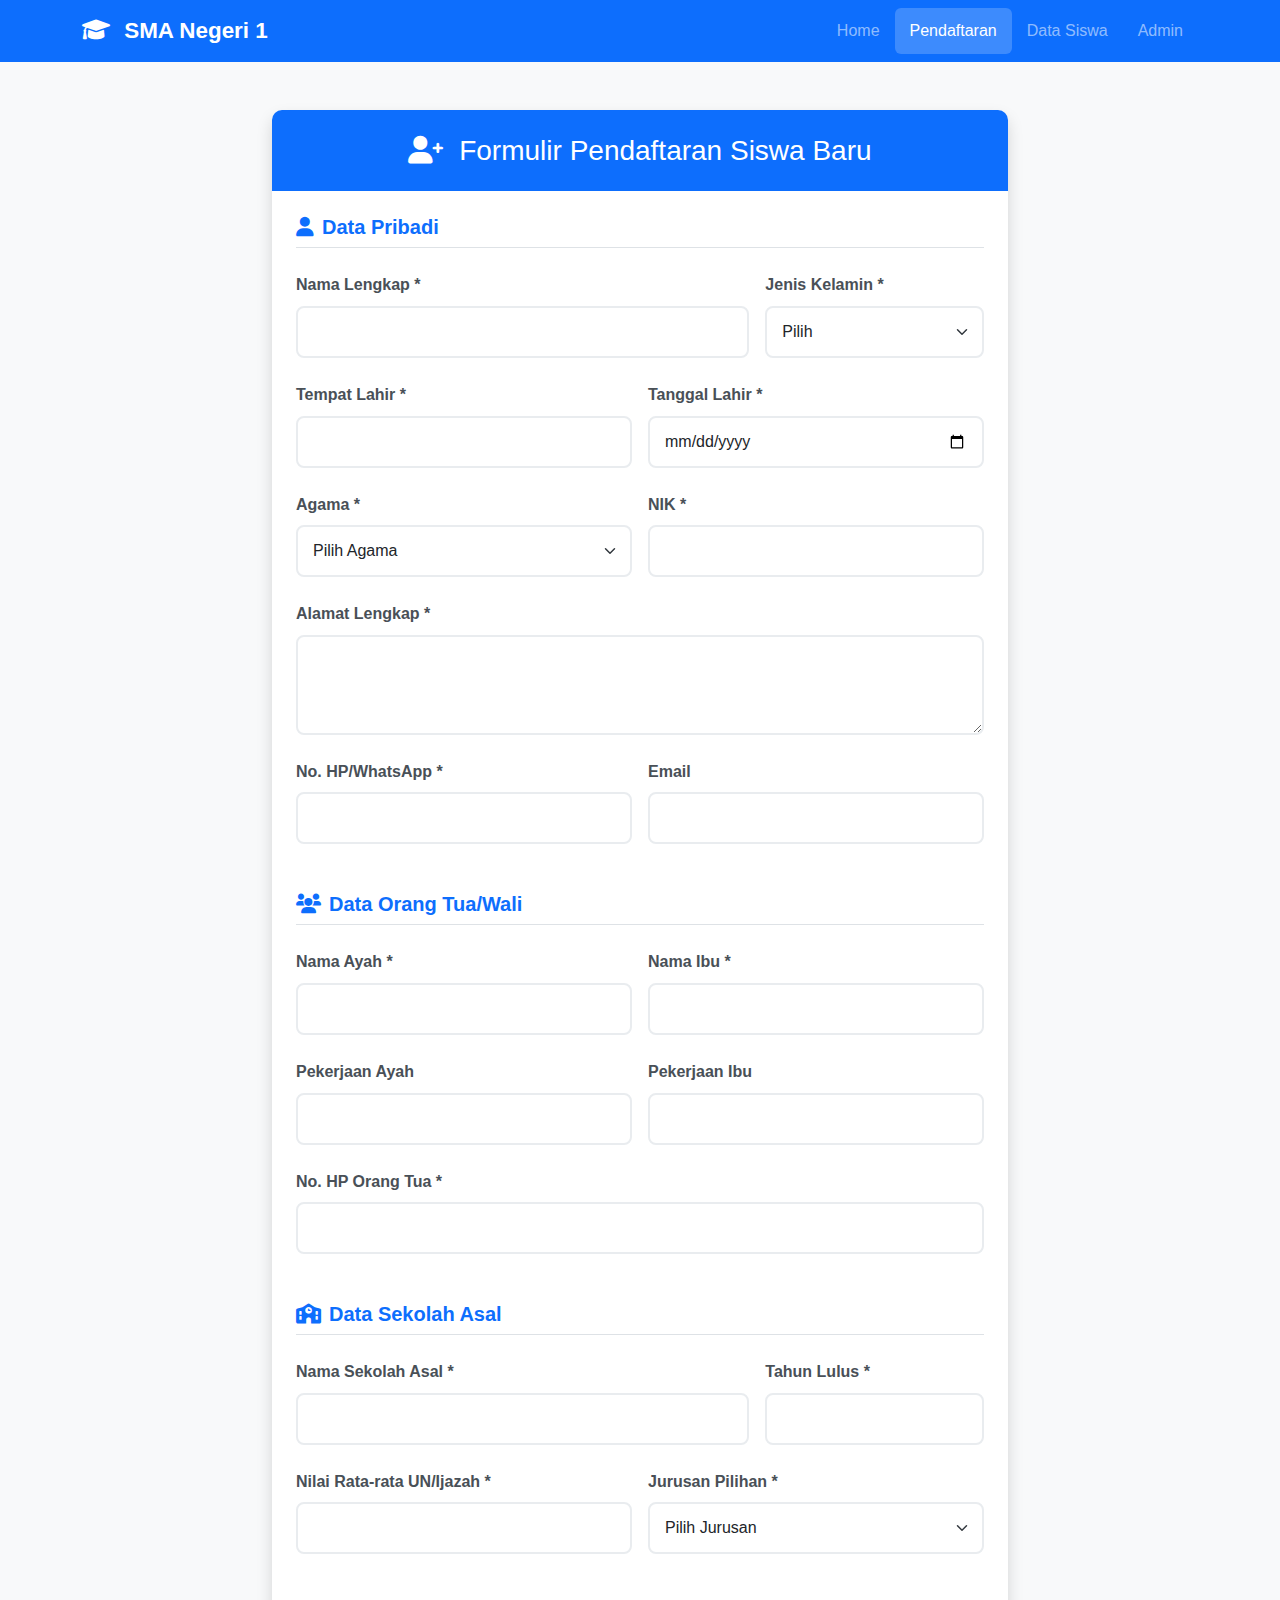
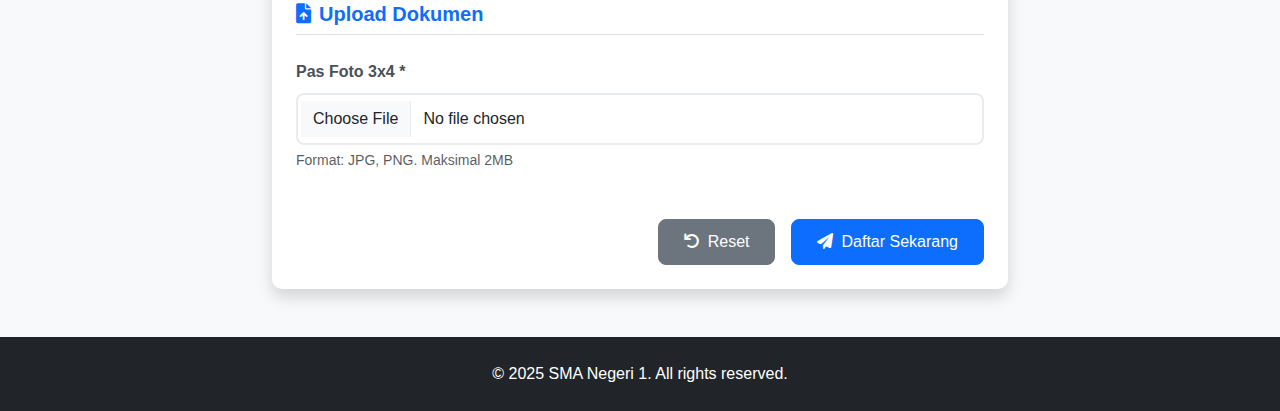
<file: daftar.html>
<!DOCTYPE html>
<html lang="id">
<head>
    <meta charset="UTF-8">
    <meta name="viewport" content="width=device-width, initial-scale=1.0">
    <title>Formulir Pendaftaran - SMA Negeri 1</title>
    <link href="https://cdn.jsdelivr.net/npm/bootstrap@5.3.0/dist/css/bootstrap.min.css" rel="stylesheet">
    <link href="https://cdnjs.cloudflare.com/ajax/libs/font-awesome/6.0.0/css/all.min.css" rel="stylesheet">
    <link href="css/style.css" rel="stylesheet">
</head>
<body>
    <!-- Navigation -->
    <nav class="navbar navbar-expand-lg navbar-dark bg-primary">
        <div class="container">
            <a class="navbar-brand" href="index.html">
                <i class="fas fa-graduation-cap me-2"></i>
                SMA Negeri 1
            </a>
            <button class="navbar-toggler" type="button" data-bs-toggle="collapse" data-bs-target="#navbarNav">
                <span class="navbar-toggler-icon"></span>
            </button>
            <div class="collapse navbar-collapse" id="navbarNav">
                <ul class="navbar-nav ms-auto">
                    <li class="nav-item">
                        <a class="nav-link" href="index.html">Home</a>
                    </li>
                    <li class="nav-item">
                        <a class="nav-link active" href="daftar.html">Pendaftaran</a>
                    </li>
                    <li class="nav-item">
                        <a class="nav-link" href="data-siswa.html">Data Siswa</a>
                    </li>
                    <li class="nav-item">
                        <a class="nav-link" href="admin.html">Admin</a>
                    </li>
                </ul>
            </div>
        </div>
    </nav>

    <!-- Form Section -->
    <section class="py-5 bg-light">
        <div class="container">
            <div class="row justify-content-center">
                <div class="col-lg-8">
                    <div class="card shadow">
                        <div class="card-header bg-primary text-white text-center">
                            <h3 class="mb-0">
                                <i class="fas fa-user-plus me-2"></i>
                                Formulir Pendaftaran Siswa Baru
                            </h3>
                        </div>
                        <div class="card-body p-4">
                            <form id="formPendaftaran" action="php/proses_daftar.php" method="POST" enctype="multipart/form-data">
                                <!-- Data Pribadi -->
                                <div class="section-header mb-4">
                                    <h5 class="text-primary border-bottom pb-2">
                                        <i class="fas fa-user me-2"></i>Data Pribadi
                                    </h5>
                                </div>
                                
                                <div class="row g-3 mb-4">
                                    <div class="col-md-8">
                                        <label for="nama_lengkap" class="form-label">Nama Lengkap *</label>
                                        <input type="text" class="form-control" id="nama_lengkap" name="nama_lengkap" required>
                                    </div>
                                    <div class="col-md-4">
                                        <label for="jenis_kelamin" class="form-label">Jenis Kelamin *</label>
                                        <select class="form-select" id="jenis_kelamin" name="jenis_kelamin" required>
                                            <option value="">Pilih</option>
                                            <option value="Laki-laki">Laki-laki</option>
                                            <option value="Perempuan">Perempuan</option>
                                        </select>
                                    </div>
                                </div>

                                <div class="row g-3 mb-4">
                                    <div class="col-md-6">
                                        <label for="tempat_lahir" class="form-label">Tempat Lahir *</label>
                                        <input type="text" class="form-control" id="tempat_lahir" name="tempat_lahir" required>
                                    </div>
                                    <div class="col-md-6">
                                        <label for="tanggal_lahir" class="form-label">Tanggal Lahir *</label>
                                        <input type="date" class="form-control" id="tanggal_lahir" name="tanggal_lahir" required>
                                    </div>
                                </div>

                                <div class="row g-3 mb-4">
                                    <div class="col-md-6">
                                        <label for="agama" class="form-label">Agama *</label>
                                        <select class="form-select" id="agama" name="agama" required>
                                            <option value="">Pilih Agama</option>
                                            <option value="Islam">Islam</option>
                                            <option value="Kristen">Kristen</option>
                                            <option value="Katolik">Katolik</option>
                                            <option value="Hindu">Hindu</option>
                                            <option value="Buddha">Buddha</option>
                                            <option value="Konghucu">Konghucu</option>
                                        </select>
                                    </div>
                                    <div class="col-md-6">
                                        <label for="nik" class="form-label">NIK *</label>
                                        <input type="text" class="form-control" id="nik" name="nik" maxlength="16" required>
                                    </div>
                                </div>

                                <div class="mb-4">
                                    <label for="alamat" class="form-label">Alamat Lengkap *</label>
                                    <textarea class="form-control" id="alamat" name="alamat" rows="3" required></textarea>
                                </div>

                                <div class="row g-3 mb-4">
                                    <div class="col-md-6">
                                        <label for="no_hp" class="form-label">No. HP/WhatsApp *</label>
                                        <input type="tel" class="form-control" id="no_hp" name="no_hp" required>
                                    </div>
                                    <div class="col-md-6">
                                        <label for="email" class="form-label">Email</label>
                                        <input type="email" class="form-control" id="email" name="email">
                                    </div>
                                </div>

                                <!-- Data Orang Tua -->
                                <div class="section-header mb-4 mt-5">
                                    <h5 class="text-primary border-bottom pb-2">
                                        <i class="fas fa-users me-2"></i>Data Orang Tua/Wali
                                    </h5>
                                </div>

                                <div class="row g-3 mb-4">
                                    <div class="col-md-6">
                                        <label for="nama_ayah" class="form-label">Nama Ayah *</label>
                                        <input type="text" class="form-control" id="nama_ayah" name="nama_ayah" required>
                                    </div>
                                    <div class="col-md-6">
                                        <label for="nama_ibu" class="form-label">Nama Ibu *</label>
                                        <input type="text" class="form-control" id="nama_ibu" name="nama_ibu" required>
                                    </div>
                                </div>

                                <div class="row g-3 mb-4">
                                    <div class="col-md-6">
                                        <label for="pekerjaan_ayah" class="form-label">Pekerjaan Ayah</label>
                                        <input type="text" class="form-control" id="pekerjaan_ayah" name="pekerjaan_ayah">
                                    </div>
                                    <div class="col-md-6">
                                        <label for="pekerjaan_ibu" class="form-label">Pekerjaan Ibu</label>
                                        <input type="text" class="form-control" id="pekerjaan_ibu" name="pekerjaan_ibu">
                                    </div>
                                </div>

                                <div class="mb-4">
                                    <label for="no_hp_ortu" class="form-label">No. HP Orang Tua *</label>
                                    <input type="tel" class="form-control" id="no_hp_ortu" name="no_hp_ortu" required>
                                </div>

                                <!-- Data Sekolah Asal -->
                                <div class="section-header mb-4 mt-5">
                                    <h5 class="text-primary border-bottom pb-2">
                                        <i class="fas fa-school me-2"></i>Data Sekolah Asal
                                    </h5>
                                </div>

                                <div class="row g-3 mb-4">
                                    <div class="col-md-8">
                                        <label for="asal_sekolah" class="form-label">Nama Sekolah Asal *</label>
                                        <input type="text" class="form-control" id="asal_sekolah" name="asal_sekolah" required>
                                    </div>
                                    <div class="col-md-4">
                                        <label for="tahun_lulus" class="form-label">Tahun Lulus *</label>
                                        <input type="number" class="form-control" id="tahun_lulus" name="tahun_lulus" min="2020" max="2025" required>
                                    </div>
                                </div>

                                <div class="row g-3 mb-4">
                                    <div class="col-md-6">
                                        <label for="nilai_rata_rata" class="form-label">Nilai Rata-rata UN/Ijazah *</label>
                                        <input type="number" class="form-control" id="nilai_rata_rata" name="nilai_rata_rata" step="0.01" min="0" max="100" required>
                                    </div>
                                    <div class="col-md-6">
                                        <label for="jurusan_pilihan" class="form-label">Jurusan Pilihan *</label>
                                        <select class="form-select" id="jurusan_pilihan" name="jurusan_pilihan" required>
                                            <option value="">Pilih Jurusan</option>
                                            <option value="IPA">IPA (Ilmu Pengetahuan Alam)</option>
                                            <option value="IPS">IPS (Ilmu Pengetahuan Sosial)</option>
                                            <option value="Bahasa">Bahasa</option>
                                        </select>
                                    </div>
                                </div>

                                <!-- Upload Dokumen -->
                                <div class="section-header mb-4 mt-5">
                                    <h5 class="text-primary border-bottom pb-2">
                                        <i class="fas fa-file-upload me-2"></i>Upload Dokumen
                                    </h5>
                                </div>

                                <div class="mb-4">
                                    <label for="foto" class="form-label">Pas Foto 3x4 *</label>
                                    <input type="file" class="form-control" id="foto" name="foto" accept="image/*" required>
                                    <div class="form-text">Format: JPG, PNG. Maksimal 2MB</div>
                                </div>

                                <!-- Submit Button -->
                                <div class="d-grid gap-2 d-md-flex justify-content-md-end mt-5">
                                    <button type="reset" class="btn btn-secondary me-md-2">
                                        <i class="fas fa-undo me-2"></i>Reset
                                    </button>
                                    <button type="submit" class="btn btn-primary">
                                        <i class="fas fa-paper-plane me-2"></i>Daftar Sekarang
                                    </button>
                                </div>
                            </form>
                        </div>
                    </div>
                </div>
            </div>
        </div>
    </section>

    <!-- Modal Sukses -->
    <div class="modal fade" id="modalSukses" tabindex="-1">
        <div class="modal-dialog">
            <div class="modal-content">
                <div class="modal-header bg-success text-white">
                    <h5 class="modal-title">
                        <i class="fas fa-check-circle me-2"></i>Pendaftaran Berhasil
                    </h5>
                    <button type="button" class="btn-close btn-close-white" data-bs-dismiss="modal"></button>
                </div>
                <div class="modal-body text-center">
                    <div class="mb-3">
                        <i class="fas fa-check-circle text-success" style="font-size: 4rem;"></i>
                    </div>
                    <h5>Selamat! Pendaftaran Anda berhasil!</h5>
                    <p class="text-muted">Nomor pendaftaran Anda: <strong id="noPendaftaran"></strong></p>
                    <p class="text-muted">Silakan simpan nomor pendaftaran ini untuk keperluan selanjutnya.</p>
                </div>
                <div class="modal-footer">
                    <button type="button" class="btn btn-secondary" data-bs-dismiss="modal">Tutup</button>
                    <a href="index.html" class="btn btn-primary">Kembali ke Beranda</a>
                </div>
            </div>
        </div>
    </div>

    <!-- Footer -->
    <footer class="bg-dark text-white py-4">
        <div class="container text-center">
            <p class="mb-0">&copy; 2025 SMA Negeri 1. All rights reserved.</p>
        </div>
    </footer>

    <script src="https://cdn.jsdelivr.net/npm/bootstrap@5.3.0/dist/js/bootstrap.bundle.min.js"></script>
    <script src="js/script.js"></script>
</body>
</html>
</file>
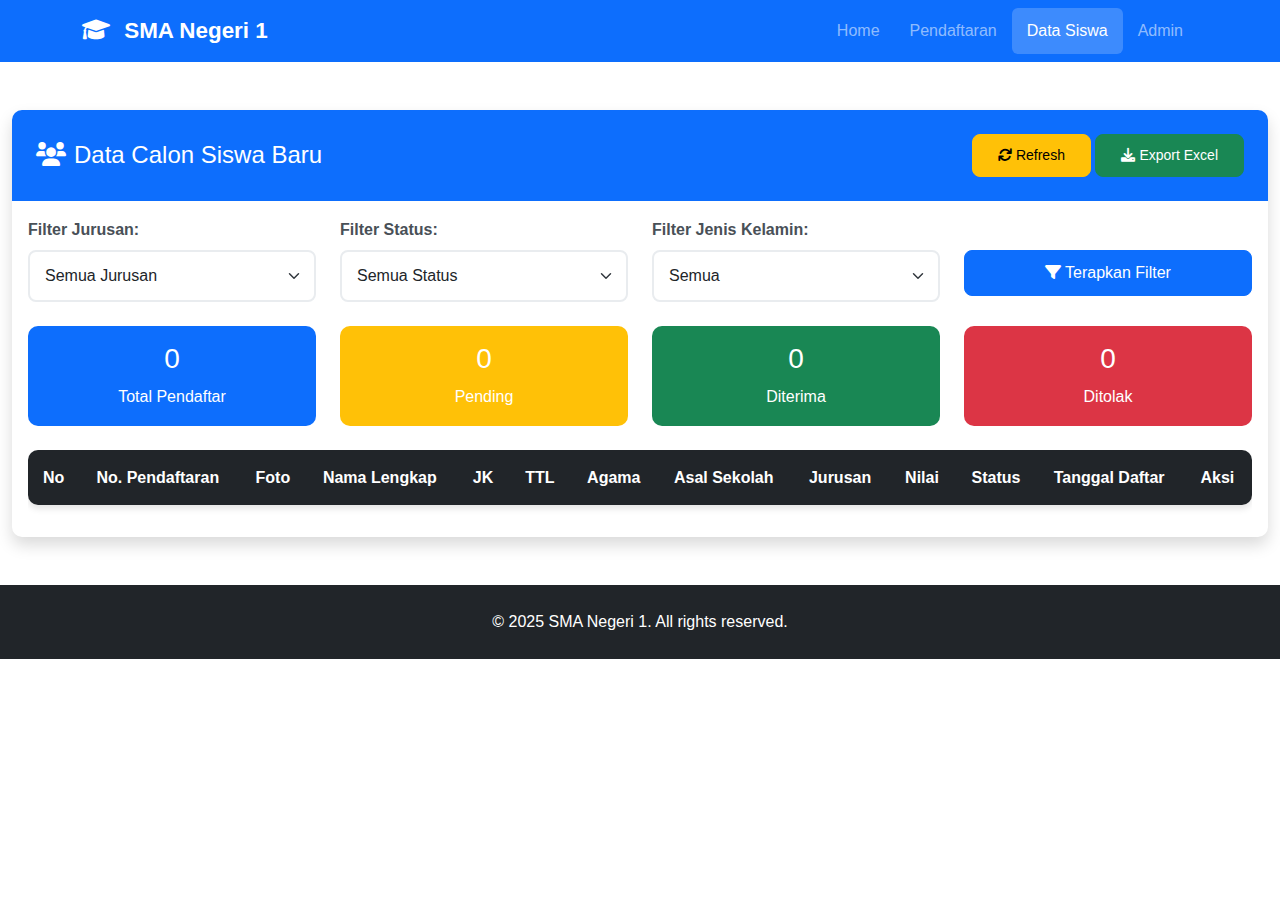
<file: data-siswa.html>
<!DOCTYPE html>
<html lang="id">
<head>
    <meta charset="UTF-8">
    <meta name="viewport" content="width=device-width, initial-scale=1.0">
    <title>Data Siswa - SMA Negeri 1</title>
    <link href="https://cdn.jsdelivr.net/npm/bootstrap@5.3.0/dist/css/bootstrap.min.css" rel="stylesheet">
    <link href="https://cdnjs.cloudflare.com/ajax/libs/font-awesome/6.0.0/css/all.min.css" rel="stylesheet">
    <link href="https://cdn.datatables.net/1.13.6/css/dataTables.bootstrap5.min.css" rel="stylesheet">
    <link href="css/style.css" rel="stylesheet">
</head>
<body>
    <!-- Navigation -->
    <nav class="navbar navbar-expand-lg navbar-dark bg-primary">
        <div class="container">
            <a class="navbar-brand" href="index.html">
                <i class="fas fa-graduation-cap me-2"></i>
                SMA Negeri 1
            </a>
            <button class="navbar-toggler" type="button" data-bs-toggle="collapse" data-bs-target="#navbarNav">
                <span class="navbar-toggler-icon"></span>
            </button>
            <div class="collapse navbar-collapse" id="navbarNav">
                <ul class="navbar-nav ms-auto">
                    <li class="nav-item">
                        <a class="nav-link" href="index.html">Home</a>
                    </li>
                    <li class="nav-item">
                        <a class="nav-link" href="daftar.html">Pendaftaran</a>
                    </li>
                    <li class="nav-item">
                        <a class="nav-link active" href="data-siswa.html">Data Siswa</a>
                    </li>
                    <li class="nav-item">
                        <a class="nav-link" href="admin.html">Admin</a>
                    </li>
                </ul>
            </div>
        </div>
    </nav>

    <!-- Content Section -->
    <section class="py-5">
        <div class="container-fluid">
            <div class="row">
                <div class="col-12">
                    <div class="card shadow">
                        <div class="card-header bg-primary text-white">
                            <div class="d-flex justify-content-between align-items-center">
                                <h4 class="mb-0">
                                    <i class="fas fa-users me-2"></i>Data Calon Siswa Baru
                                </h4>
                                <div>
                                    <button class="btn btn-warning btn-sm" onclick="refreshData()">
                                        <i class="fas fa-refresh me-1"></i>Refresh
                                    </button>
                                    <button class="btn btn-success btn-sm" onclick="exportData()">
                                        <i class="fas fa-download me-1"></i>Export Excel
                                    </button>
                                </div>
                            </div>
                        </div>
                        <div class="card-body">
                            <!-- Filter Section -->
                            <div class="row mb-4">
                                <div class="col-md-3">
                                    <label for="filterJurusan" class="form-label">Filter Jurusan:</label>
                                    <select class="form-select" id="filterJurusan">
                                        <option value="">Semua Jurusan</option>
                                        <option value="IPA">IPA</option>
                                        <option value="IPS">IPS</option>
                                        <option value="Bahasa">Bahasa</option>
                                    </select>
                                </div>
                                <div class="col-md-3">
                                    <label for="filterStatus" class="form-label">Filter Status:</label>
                                    <select class="form-select" id="filterStatus">
                                        <option value="">Semua Status</option>
                                        <option value="Pending">Pending</option>
                                        <option value="Diterima">Diterima</option>
                                        <option value="Ditolak">Ditolak</option>
                                    </select>
                                </div>
                                <div class="col-md-3">
                                    <label for="filterJenisKelamin" class="form-label">Filter Jenis Kelamin:</label>
                                    <select class="form-select" id="filterJenisKelamin">
                                        <option value="">Semua</option>
                                        <option value="Laki-laki">Laki-laki</option>
                                        <option value="Perempuan">Perempuan</option>
                                    </select>
                                </div>
                                <div class="col-md-3">
                                    <label class="form-label">&nbsp;</label>
                                    <div class="d-grid">
                                        <button class="btn btn-primary" onclick="applyFilters()">
                                            <i class="fas fa-filter me-1"></i>Terapkan Filter
                                        </button>
                                    </div>
                                </div>
                            </div>

                            <!-- Statistics Cards -->
                            <div class="row mb-4" id="statisticsCards">
                                <div class="col-md-3">
                                    <div class="card bg-primary text-white">
                                        <div class="card-body text-center">
                                            <h3 class="card-title" id="totalSiswa">0</h3>
                                            <p class="card-text">Total Pendaftar</p>
                                        </div>
                                    </div>
                                </div>
                                <div class="col-md-3">
                                    <div class="card bg-warning text-white">
                                        <div class="card-body text-center">
                                            <h3 class="card-title" id="totalPending">0</h3>
                                            <p class="card-text">Pending</p>
                                        </div>
                                    </div>
                                </div>
                                <div class="col-md-3">
                                    <div class="card bg-success text-white">
                                        <div class="card-body text-center">
                                            <h3 class="card-title" id="totalDiterima">0</h3>
                                            <p class="card-text">Diterima</p>
                                        </div>
                                    </div>
                                </div>
                                <div class="col-md-3">
                                    <div class="card bg-danger text-white">
                                        <div class="card-body text-center">
                                            <h3 class="card-title" id="totalDitolak">0</h3>
                                            <p class="card-text">Ditolak</p>
                                        </div>
                                    </div>
                                </div>
                            </div>

                            <!-- Table -->
                            <div class="table-responsive">
                                <table id="tableSiswa" class="table table-striped table-hover">
                                    <thead class="table-dark">
                                        <tr>
                                            <th>No</th>
                                            <th>No. Pendaftaran</th>
                                            <th>Foto</th>
                                            <th>Nama Lengkap</th>
                                            <th>JK</th>
                                            <th>TTL</th>
                                            <th>Agama</th>
                                            <th>Asal Sekolah</th>
                                            <th>Jurusan</th>
                                            <th>Nilai</th>
                                            <th>Status</th>
                                            <th>Tanggal Daftar</th>
                                            <th>Aksi</th>
                                        </tr>
                                    </thead>
                                    <tbody>
                                        <!-- Data akan dimuat via AJAX -->
                                    </tbody>
                                </table>
                            </div>
                        </div>
                    </div>
                </div>
            </div>
        </div>
    </section>

    <!-- Modal Detail Siswa -->
    <div class="modal fade" id="modalDetail" tabindex="-1">
        <div class="modal-dialog modal-lg">
            <div class="modal-content">
                <div class="modal-header bg-primary text-white">
                    <h5 class="modal-title">
                        <i class="fas fa-user me-2"></i>Detail Calon Siswa
                    </h5>
                    <button type="button" class="btn-close btn-close-white" data-bs-dismiss="modal"></button>
                </div>
                <div class="modal-body" id="modalDetailContent">
                    <!-- Content akan dimuat via AJAX -->
                </div>
                <div class="modal-footer">
                    <button type="button" class="btn btn-secondary" data-bs-dismiss="modal">Tutup</button>
                </div>
            </div>
        </div>
    </div>

    <!-- Modal Konfirmasi Delete -->
    <div class="modal fade" id="modalDelete" tabindex="-1">
        <div class="modal-dialog">
            <div class="modal-content">
                <div class="modal-header bg-danger text-white">
                    <h5 class="modal-title">
                        <i class="fas fa-trash me-2"></i>Konfirmasi Hapus
                    </h5>
                    <button type="button" class="btn-close btn-close-white" data-bs-dismiss="modal"></button>
                </div>
                <div class="modal-body">
                    <p>Apakah Anda yakin ingin menghapus data siswa ini?</p>
                    <p class="text-danger"><strong>Perhatian:</strong> Data yang dihapus tidak dapat dikembalikan!</p>
                </div>
                <div class="modal-footer">
                    <button type="button" class="btn btn-secondary" data-bs-dismiss="modal">Batal</button>
                    <button type="button" class="btn btn-danger" id="btnConfirmDelete">
                        <i class="fas fa-trash me-1"></i>Hapus
                    </button>
                </div>
            </div>
        </div>
    </div>

    <!-- Footer -->
    <footer class="bg-dark text-white py-4">
        <div class="container text-center">
            <p class="mb-0">&copy; 2025 SMA Negeri 1. All rights reserved.</p>
        </div>
    </footer>

    <script src="https://cdn.jsdelivr.net/npm/bootstrap@5.3.0/dist/js/bootstrap.bundle.min.js"></script>
    <script src="https://code.jquery.com/jquery-3.7.1.min.js"></script>
    <script src="https://cdn.datatables.net/1.13.6/js/jquery.dataTables.min.js"></script>
    <script src="https://cdn.datatables.net/1.13.6/js/dataTables.bootstrap5.min.js"></script>
    <script src="js/data-siswa.js"></script>
</body>
</html>
</file>
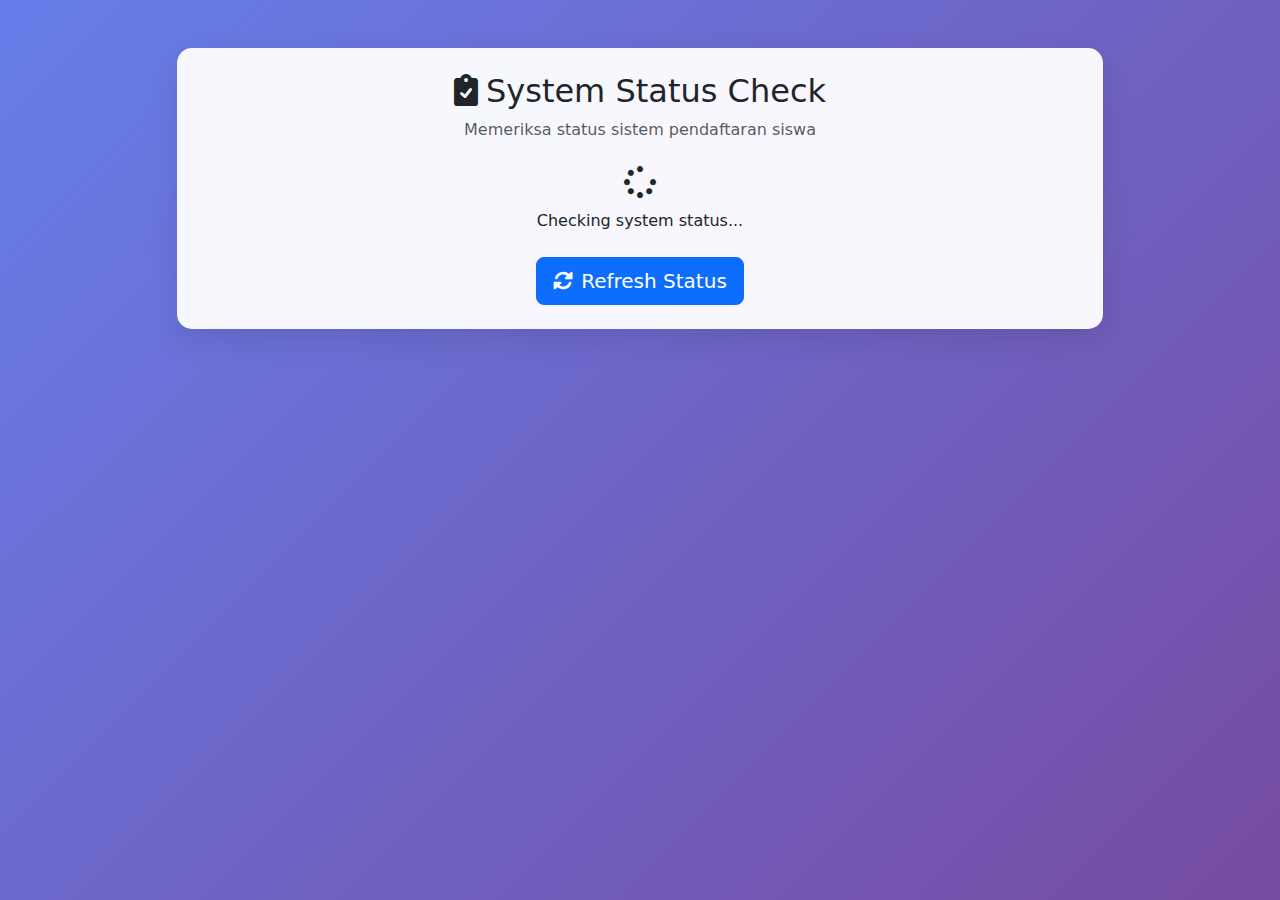
<file: status_check.html>
<!DOCTYPE html>
<html lang="id">
<head>
    <meta charset="UTF-8">
    <meta name="viewport" content="width=device-width, initial-scale=1.0">
    <title>Status Check - Pendaftaran Siswa</title>
    <link href="https://cdn.jsdelivr.net/npm/bootstrap@5.3.0/dist/css/bootstrap.min.css" rel="stylesheet">
    <link href="https://cdnjs.cloudflare.com/ajax/libs/font-awesome/6.0.0/css/all.min.css" rel="stylesheet">
    <style>
        .status-check {
            min-height: 100vh;
            background: linear-gradient(135deg, #667eea 0%, #764ba2 100%);
        }
        .check-card {
            background: rgba(255, 255, 255, 0.95);
            border-radius: 15px;
            box-shadow: 0 10px 30px rgba(0,0,0,0.1);
        }
        .status-ok { color: #28a745; }
        .status-error { color: #dc3545; }
        .status-warning { color: #ffc107; }
    </style>
</head>
<body class="status-check">
    <div class="container py-5">
        <div class="row justify-content-center">
            <div class="col-md-10">
                <div class="check-card p-4">
                    <div class="text-center mb-4">
                        <h2><i class="fas fa-clipboard-check me-2"></i>System Status Check</h2>
                        <p class="text-muted">Memeriksa status sistem pendaftaran siswa</p>
                    </div>

                    <div id="status-results">
                        <!-- Results will be loaded here -->
                    </div>

                    <div class="text-center mt-4">
                        <button onclick="runCheck()" class="btn btn-primary btn-lg">
                            <i class="fas fa-sync-alt me-2"></i>Refresh Status
                        </button>
                    </div>
                </div>
            </div>
        </div>
    </div>

    <script>
        function runCheck() {
            const results = document.getElementById('status-results');
            results.innerHTML = '<div class="text-center"><i class="fas fa-spinner fa-spin fa-2x"></i><p class="mt-2">Checking system status...</p></div>';

            const checks = [
                {
                    name: 'PHP Version',
                    test: () => checkPHP(),
                    icon: 'fab fa-php'
                },
                {
                    name: 'Database Connection',
                    test: () => checkDatabase(),
                    icon: 'fas fa-database'
                },
                {
                    name: 'Upload Directory',
                    test: () => checkUploadDir(),
                    icon: 'fas fa-folder-open'
                },
                {
                    name: 'Required Files',
                    test: () => checkFiles(),
                    icon: 'fas fa-file-code'
                },
                {
                    name: 'Database Tables',
                    test: () => checkTables(),
                    icon: 'fas fa-table'
                }
            ];

            let html = '<div class="row">';
            
            checks.forEach((check, index) => {
                setTimeout(() => {
                    check.test().then(result => {
                        const statusClass = result.status === 'ok' ? 'status-ok' : 
                                          result.status === 'warning' ? 'status-warning' : 'status-error';
                        const statusIcon = result.status === 'ok' ? 'fas fa-check-circle' : 
                                         result.status === 'warning' ? 'fas fa-exclamation-triangle' : 'fas fa-times-circle';
                        
                        const cardHtml = `
                            <div class="col-md-6 mb-3">
                                <div class="card h-100">
                                    <div class="card-body">
                                        <h6><i class="${check.icon} me-2"></i>${check.name}</h6>
                                        <p class="${statusClass}">
                                            <i class="${statusIcon} me-1"></i>${result.message}
                                        </p>
                                        ${result.details ? `<small class="text-muted">${result.details}</small>` : ''}
                                    </div>
                                </div>
                            </div>
                        `;
                        
                        html += cardHtml;
                        
                        if (index === checks.length - 1) {
                            html += '</div>';
                            results.innerHTML = html;
                        }
                    });
                }, index * 500);
            });
        }

        async function checkPHP() {
            try {
                const response = await fetch('php/test_connection.php');
                if (response.ok) {
                    return { status: 'ok', message: 'PHP is working correctly' };
                }
                return { status: 'error', message: 'PHP server error' };
            } catch (error) {
                return { status: 'error', message: 'Cannot connect to PHP server' };
            }
        }

        async function checkDatabase() {
            try {
                const response = await fetch('php/test_connection.php');
                const text = await response.text();
                if (text.includes('success') || text.includes('Connection successful')) {
                    return { status: 'ok', message: 'Database connection successful' };
                }
                return { status: 'error', message: 'Database connection failed', details: 'Check MySQL service' };
            } catch (error) {
                return { status: 'error', message: 'Cannot test database connection' };
            }
        }

        async function checkUploadDir() {
            try {
                const response = await fetch('uploads/README.md');
                if (response.ok) {
                    return { status: 'ok', message: 'Upload directory accessible' };
                }
                return { status: 'warning', message: 'Upload directory may not exist' };
            } catch (error) {
                return { status: 'error', message: 'Upload directory not accessible' };
            }
        }

        async function checkFiles() {
            const requiredFiles = [
                'php/config.php',
                'php/install_fixed.php',
                'php/proses_daftar.php',
                'css/style.css',
                'js/script.js'
            ];
            
            let missingFiles = [];
            
            for (let file of requiredFiles) {
                try {
                    const response = await fetch(file, { method: 'HEAD' });
                    if (!response.ok) {
                        missingFiles.push(file);
                    }
                } catch (error) {
                    missingFiles.push(file);
                }
            }
            
            if (missingFiles.length === 0) {
                return { status: 'ok', message: 'All required files found' };
            } else {
                return { 
                    status: 'error', 
                    message: `${missingFiles.length} files missing`,
                    details: missingFiles.join(', ')
                };
            }
        }

        async function checkTables() {
            try {
                const response = await fetch('php/get_statistics.php');
                if (response.ok) {
                    return { status: 'ok', message: 'Database tables accessible' };
                }
                return { status: 'warning', message: 'Database tables may not exist', details: 'Run install_fixed.php' };
            } catch (error) {
                return { status: 'error', message: 'Cannot access database tables' };
            }
        }

        // Run check on page load
        document.addEventListener('DOMContentLoaded', runCheck);
    </script>
</body>
</html>
</file>
<file: css/style.css>
/* Custom Styles for SMA Negeri 1 - Pendaftaran Siswa Baru */

/* Global Styles */
:root {
    --primary-color: #0d6efd;
    --secondary-color: #6c757d;
    --success-color: #198754;
    --warning-color: #ffc107;
    --danger-color: #dc3545;
    --info-color: #0dcaf0;
    --light-color: #f8f9fa;
    --dark-color: #212529;
}

body {
    font-family: 'Segoe UI', Tahoma, Geneva, Verdana, sans-serif;
    line-height: 1.6;
    color: #333;
}

/* Hero Section */
.hero-section {
    background: linear-gradient(135deg, #0d6efd 0%, #6610f2 100%);
    padding: 100px 0;
    min-height: 600px;
    display: flex;
    align-items: center;
}

.hero-section h1 {
    font-weight: 700;
    margin-bottom: 20px;
    text-shadow: 2px 2px 4px rgba(0,0,0,0.3);
}

.hero-section .lead {
    font-size: 1.2rem;
    margin-bottom: 30px;
    text-shadow: 1px 1px 2px rgba(0,0,0,0.3);
}

.hero-section img {
    border-radius: 15px;
    box-shadow: 0 10px 30px rgba(0,0,0,0.3);
}

/* Icon Circles */
.icon-circle {
    width: 80px;
    height: 80px;
    border-radius: 50%;
    display: flex;
    align-items: center;
    justify-content: center;
    margin: 0 auto;
}

/* Cards */
.card {
    border: none;
    border-radius: 10px;
    transition: transform 0.3s ease, box-shadow 0.3s ease;
}

.card:hover {
    transform: translateY(-5px);
    box-shadow: 0 10px 25px rgba(0,0,0,0.15);
}

.card-header {
    border-radius: 10px 10px 0 0 !important;
    border-bottom: none;
    padding: 1.5rem;
}

/* Buttons */
.btn {
    border-radius: 8px;
    padding: 10px 25px;
    font-weight: 500;
    transition: all 0.3s ease;
}

.btn:hover {
    transform: translateY(-2px);
    box-shadow: 0 5px 15px rgba(0,0,0,0.2);
}

.btn-lg {
    padding: 12px 30px;
    font-size: 1.1rem;
}

/* Form Styles */
.form-control, .form-select {
    border-radius: 8px;
    border: 2px solid #e9ecef;
    padding: 12px 15px;
    transition: border-color 0.3s ease, box-shadow 0.3s ease;
}

.form-control:focus, .form-select:focus {
    border-color: var(--primary-color);
    box-shadow: 0 0 0 0.2rem rgba(13, 110, 253, 0.25);
}

.form-label {
    font-weight: 600;
    color: #495057;
    margin-bottom: 8px;
}

/* Section Headers */
.section-header h5 {
    font-weight: 600;
    color: var(--primary-color);
    border-bottom: 2px solid var(--primary-color);
    padding-bottom: 10px;
}

/* Navigation */
.navbar-brand {
    font-weight: 700;
    font-size: 1.4rem;
}

.navbar-nav .nav-link {
    font-weight: 500;
    padding: 10px 15px !important;
    border-radius: 6px;
    transition: all 0.3s ease;
}

.navbar-nav .nav-link:hover {
    background-color: rgba(255,255,255,0.1);
}

.navbar-nav .nav-link.active {
    background-color: rgba(255,255,255,0.2);
}

/* Stats */
.stat-item h3 {
    font-weight: 700;
    margin-bottom: 5px;
}

/* Tables */
.table {
    border-radius: 10px;
    overflow: hidden;
    box-shadow: 0 4px 6px rgba(0,0,0,0.1);
}

.table thead th {
    background-color: var(--dark-color);
    color: white;
    font-weight: 600;
    border: none;
    padding: 15px;
}

.table tbody td {
    padding: 12px 15px;
    vertical-align: middle;
    border-bottom: 1px solid #e9ecef;
}

.table tbody tr:hover {
    background-color: #f8f9fa;
}

/* Profile Image */
.profile-img {
    width: 50px;
    height: 50px;
    object-fit: cover;
    border-radius: 8px;
    border: 2px solid #dee2e6;
}

/* Status Badges */
.badge {
    font-size: 0.75rem;
    padding: 6px 12px;
    border-radius: 6px;
}

.status-pending {
    background-color: var(--warning-color);
    color: #000;
}

.status-diterima {
    background-color: var(--success-color);
    color: #fff;
}

.status-ditolak {
    background-color: var(--danger-color);
    color: #fff;
}

/* Modal */
.modal-content {
    border-radius: 10px;
    border: none;
    box-shadow: 0 10px 30px rgba(0,0,0,0.3);
}

.modal-header {
    border-radius: 10px 10px 0 0;
    border-bottom: none;
}

.modal-footer {
    border-top: 1px solid #e9ecef;
    border-radius: 0 0 10px 10px;
}

/* Admin Panel */
.content-section {
    animation: fadeIn 0.5s ease-in-out;
}

@keyframes fadeIn {
    from {
        opacity: 0;
        transform: translateY(20px);
    }
    to {
        opacity: 1;
        transform: translateY(0);
    }
}

.list-group-item {
    border: none;
    border-radius: 0;
    transition: all 0.3s ease;
}

.list-group-item:hover {
    background-color: #f8f9fa;
    padding-left: 25px;
}

.list-group-item.active {
    background-color: var(--primary-color);
    border-color: var(--primary-color);
}

/* Charts */
canvas {
    max-height: 300px;
}

/* Footer */
footer {
    margin-top: auto;
}

footer a {
    color: #adb5bd;
    text-decoration: none;
    transition: color 0.3s ease;
}

footer a:hover {
    color: #fff;
}

/* Responsive */
@media (max-width: 768px) {
    .hero-section {
        padding: 60px 0;
        text-align: center;
    }
    
    .hero-section h1 {
        font-size: 2rem;
    }
    
    .hero-section .lead {
        font-size: 1rem;
    }
    
    .table-responsive {
        font-size: 0.9rem;
    }
    
    .btn-lg {
        padding: 10px 20px;
        font-size: 1rem;
    }
}

@media (max-width: 576px) {
    .hero-section h1 {
        font-size: 1.5rem;
    }
    
    .card-body {
        padding: 1rem;
    }
    
    .icon-circle {
        width: 60px;
        height: 60px;
    }
    
    .icon-circle i {
        font-size: 1.5rem;
    }
}

/* Loading Animation */
.loading {
    display: inline-block;
    width: 20px;
    height: 20px;
    border: 3px solid #f3f3f3;
    border-top: 3px solid var(--primary-color);
    border-radius: 50%;
    animation: spin 1s linear infinite;
}

@keyframes spin {
    0% { transform: rotate(0deg); }
    100% { transform: rotate(360deg); }
}

/* Success/Error Messages */
.alert {
    border-radius: 8px;
    border: none;
    padding: 15px 20px;
}

.alert-success {
    background-color: #d4edda;
    color: #155724;
}

.alert-danger {
    background-color: #f8d7da;
    color: #721c24;
}

.alert-warning {
    background-color: #fff3cd;
    color: #856404;
}

.alert-info {
    background-color: #d1ecf1;
    color: #0c5460;
}

/* Custom Scrollbar */
::-webkit-scrollbar {
    width: 8px;
}

::-webkit-scrollbar-track {
    background: #f1f1f1;
}

::-webkit-scrollbar-thumb {
    background: #c1c1c1;
    border-radius: 4px;
}

::-webkit-scrollbar-thumb:hover {
    background: #a8a8a8;
}

/* Print Styles */
@media print {
    .navbar, .btn, .modal, footer {
        display: none !important;
    }
    
    .card {
        border: 1px solid #000 !important;
        box-shadow: none !important;
    }
    
    .table {
        font-size: 12px;
    }
}
</file>
